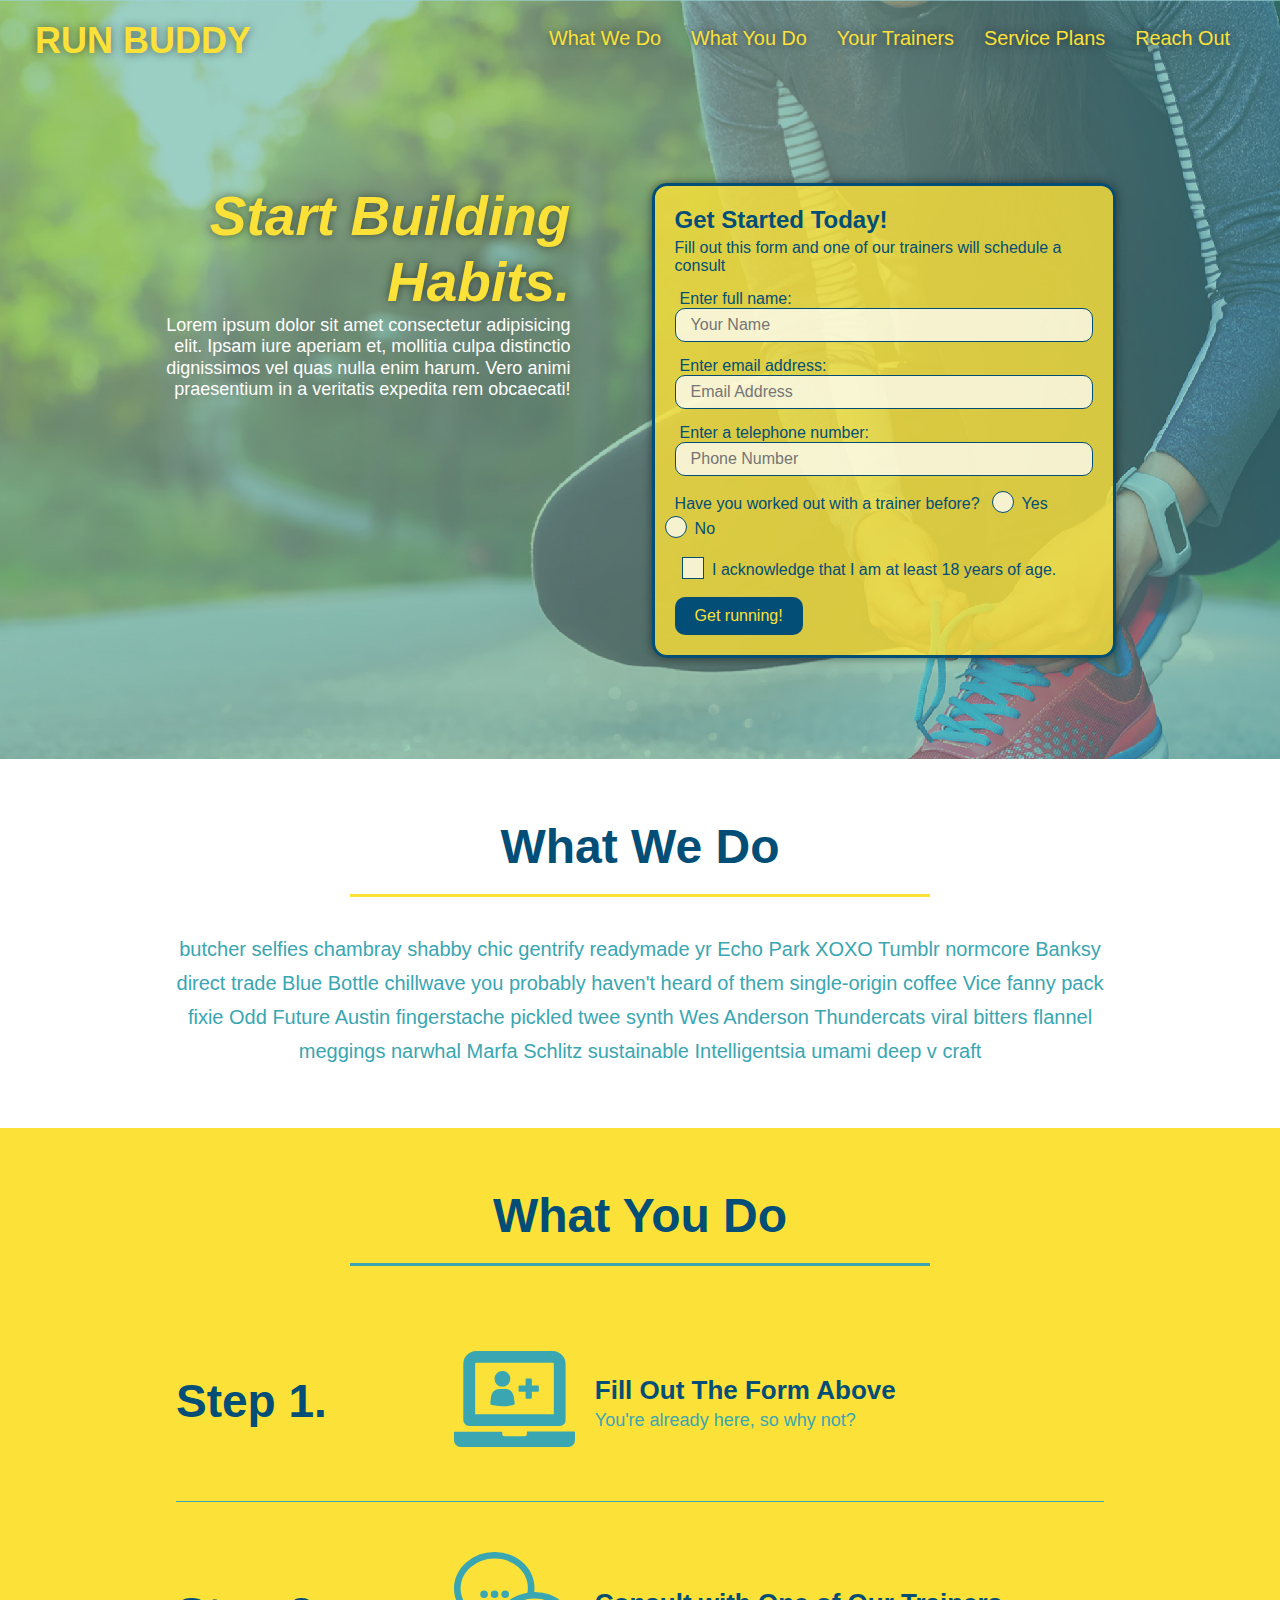
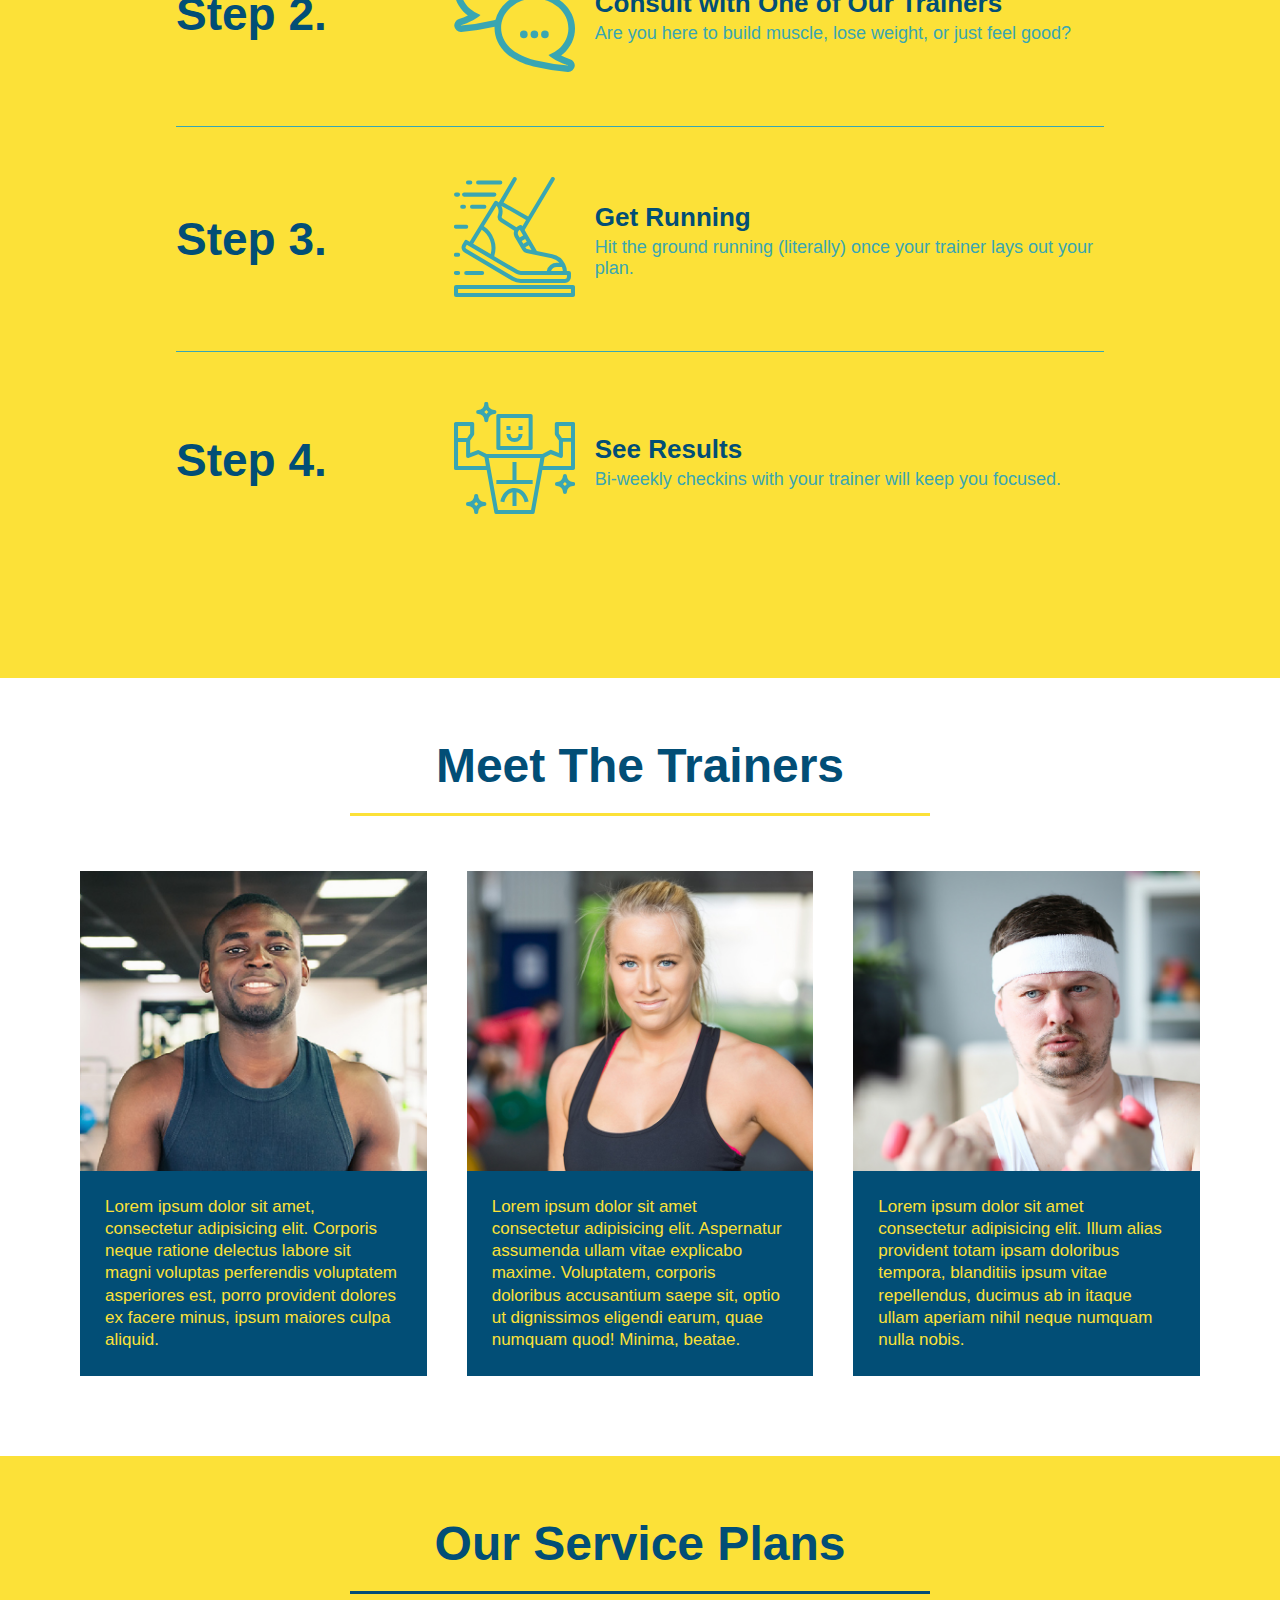
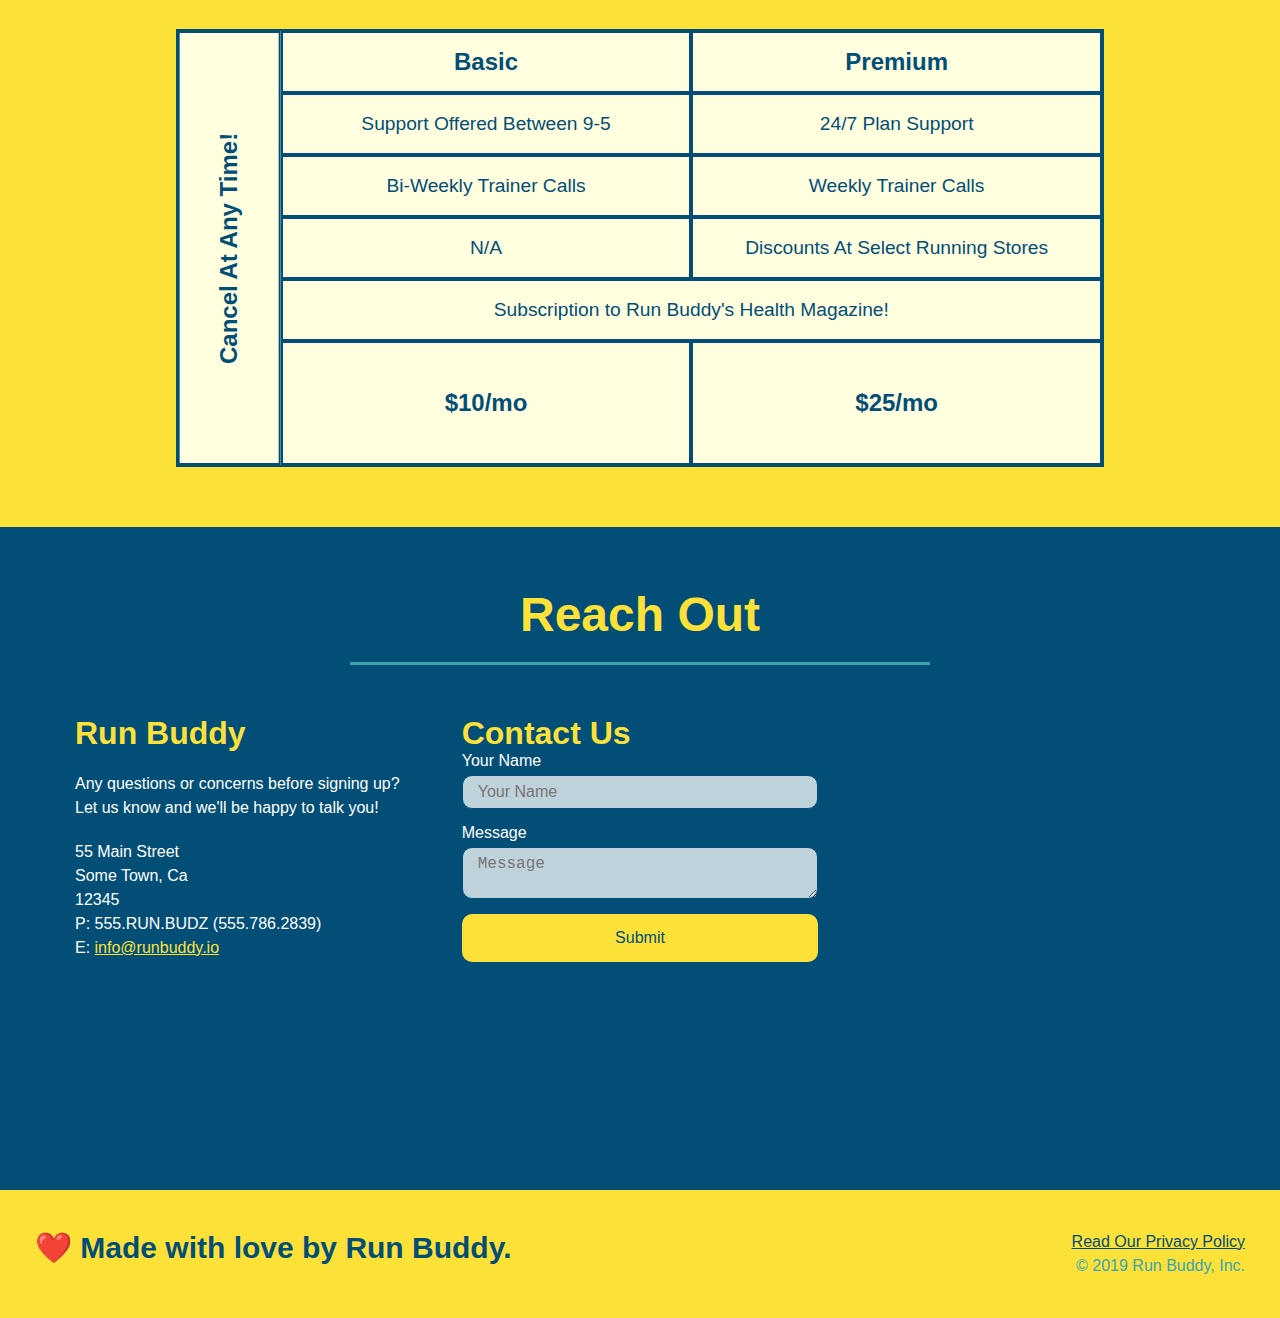
<file: index.html>
<!DOCTYPE html>
<html lang="en">
    <head>
        <meta charset="UTF-8" />
        <meta name="viewport" content="width=device-width, initial-scale=1.0" />
        <title>Run Buddy</title>
        <link rel="stylesheet" href="./assets/css/style.css" />
    </head>
    <body>
        <!-- navigation -->
        <header>
            <h1>
                <a href="index.html">RUN BUDDY</a>
            </h1>
            <nav>
                <!-- Unorder list element -->
                <ul>
                    <!-- List item element-->
                    <li>
                        <!-- Anchor element -->
                        <a href="#what-we-do">What We Do</a>
                    </li>
                    <li>
                        <a href="#what-you-do">What You Do</a>
                    </li>
                    <li>
                        <a href="#your-trainers">Your Trainers</a>
                    </li>
                    <li>
                        <a href="service-plans">Service Plans</a>
                    </li>
                    <li>
                        <a href="#reach-out">Reach Out</a>
                    </li>
                </ul>
            </nav>
        </header>

        <!-- Hero/jumbotron -->
        <section class="hero">
            <div class="hero-cta">
            <h2>Start Building Habits.</h2>
                <p>
                    Lorem ipsum dolor sit amet consectetur adipisicing elit. Ipsam iure aperiam et, mollitia culpa distinctio dignissimos vel quas nulla enim harum. Vero animi praesentium in a veritatis expedita rem obcaecati!
                </p>
            </div>
            <div class="hero-form">
                <h3>Get Started Today!</h3>
                <p>Fill out this form and one of our trainers will schedule a consult</p>
                <!-- Add form element -->
                <form>
                    <label for="name">Enter full name:</label>
                    <input type="text" placeholder="Your Name" name="name" id="name" class="form-input" />
                    <label for="email">Enter email address:</label>
                    <input type="email" placeholder="Email Address" name="email" id="email" class="form-input" />
                    <label for="phone">Enter a telephone number:</label>
                    <input type="tel" placeholder="Phone Number" name="phone" id="phone" class="form-input" />
                    <p>
                        Have you worked out with a trainer before?
                        <span class="radio-wrapper">
                            <input type="radio" name="trainer-confirm" id="trainer-yes" />
                            <label for="trainer-yes">Yes</label>
                        </span>
                        <span class="radio-wrapper">
                            <input type="radio" name="trainer-confirm" id="trainer-no" />
                            <label for="trainer-no">No</label>  
                        </span>
                    </p>
                     <p>
                        <span class="checkbox-wrapper">
                            <input type="checkbox" name="age-confirm" id="checkbox" />
                            <label for="checkbox">
                                I acknowledge that I am at least 18 years of age.
                            </label>
                        </span>
                    </p>
                     <button type="submit">
                        Get running!
                    </button>
                </form>
            </div>
        </section>
        <!-- end hero -->

        <!-- "what we do" section -->
        <Section id="what-we-do" class="intro">
            <div class="flex-row">
                <h2 class="section-title primary-border">
                    What We Do
                </h2>
            </div>
            <div class="flex-row">
                <p>
                    butcher selfies chambray shabby chic gentrify readymade yr Echo Park XOXO Tumblr normcore Banksy direct trade Blue Bottle chillwave you probably haven't heard of them single-origin coffee Vice fanny pack fixie Odd Future Austin fingerstache pickled twee synth Wes Anderson Thundercats viral bitters flannel meggings narwhal Marfa Schlitz sustainable Intelligentsia umami deep v craft 
                </p>
            </div>
        </Section>

        <!-- "what you do" section-->
        <section id="what-you-do" class="steps">
            <div class="flex-row">
                <h2 class="section-title secondary-border">
                    What You Do
                </h2> 
            </div>   
            <div class="step">
                <h3>Step 1.</h3>
                <div class="step-info">
                    <div class="step-img">
                        <img src="./assets/images/step-1.svg" alt="" />
                    </div>
                    <div class="step-text">
                        <h4>Fill Out The Form Above</h4>
                        <p>You're already here, so why not?</p>
                    </div>
                </div>
            </div>

            <div class="step">
                <h3>Step 2.</h3> 
                <div class="step-info">
                    <div class="step-img">
                        <img src="./assets/images/step-2.svg" alt="" />
                    </div>
                    <div class="step-text">
                        <h4>Consult with One of Our Trainers</h4>
                        <p>Are you here to build muscle, lose weight, or just feel good?</p>
                    </div>
                </div>
            </div>

            <div class="step">
                <h3>Step 3.</h3>
                <div class="step-info">
                    <div class="step-img">
                        <img src="./assets/images/step-3.svg" alt="" />
                    </div>
                    <div class="step-text">
                        <h4>Get Running</h4>
                        <p>Hit the ground running (literally) once your trainer lays out your plan.</p>
                    </div>
                </div> 
            </div>

            <div class="step">
                <h3>Step 4.</h3>
                <div class="step-info">
                    <div class="step-img">
                        <img src="./assets/images/step-4.svg" alt="" />
                    </div>
                    <div class="step-text">
                        <h4>See Results</h4>
                        <p>Bi-weekly checkins with your trainer will keep you focused.</p>
                    </div>
                </div>
            </div>
        </section>

        <!-- "meet the trainers" section -->
        <section id="your-trainers">
            <div class="flex-row">
                <h2 class="section-title primary-border">
                    Meet The Trainers
                </h2>
            </div>
            <div class="trainers">
                <article class="trainer">
                    <div class="trainer-img trainer-1">
                        <div>
                            <h3>Arron Stephens</h3>
                            <h4>Speed / Strength</h4>
                        </div>
                    </div>
                    <div class="trainer-bio">
                        <p>
                            Lorem ipsum dolor sit amet, consectetur adipisicing elit. Corporis neque ratione delectus labore sit magni voluptas perferendis voluptatem asperiores est, porro provident dolores ex facere minus, ipsum maiores culpa aliquid.
                        </p>
                    </div>
                </article>
                <article class="trainer">
                    <div class="trainer-img trainer-2">
                        <div>
                            <h3>Joanna Gill</h3>
                            <h4>Endurance</h4>
                        </div>
                    </div>
                    <div class ="trainer-bio">
                        <p>
                            Lorem ipsum dolor sit amet consectetur adipisicing elit. Aspernatur assumenda ullam vitae explicabo maxime. Voluptatem, corporis doloribus accusantium saepe sit, optio ut dignissimos eligendi earum, quae numquam quod! Minima, beatae.
                        </p>
                    </div>
                </article>
                <article class="trainer">
                    <div class="trainer-img trainer-3">
                        <div>
                            <h3>Harry "The Headband" Smith</h3>
                            <h4>Strength</h4>
                        </div> 
                    </div>
                    <div class="trainer-bio">
                        <p>
                            Lorem ipsum dolor sit amet consectetur adipisicing elit. Illum alias provident totam ipsam doloribus tempora, blanditiis ipsum vitae repellendus, ducimus ab in itaque ullam aperiam nihil neque numquam nulla nobis.
                        </p>
                    </div>
                </article>
            </div>
        </section>

        <!-- "service plan" section -->
        <section id="service-plans" class="services">
            <h2 class="section-title secondary border">
                Our Service Plans
            </h2>
            <div class="service-grid-wrapper">
                <div class="service-grid-container">
                    <div class="service-grid-item grid-head basic">
                        Basic
                    </div>
                    <div class="service-grid-item grid-head premium">
                        Premium
                    </div>
                    <div class="service-grid-item basic">
                        Support Offered Between 9-5
                    </div>
                    <div class="service-grid-item premium">
                        24/7 Plan Support
                    </div>
                    <div class="service-grid-item basic">
                        Bi-Weekly Trainer Calls
                    </div>
                    <div class="service-grid-item premium">
                        Weekly Trainer Calls
                    </div>
                    <div class="service-grid-item basic">
                        N/A
                    </div>
                    <div class="service-grid-item premium">
                        Discounts At Select Running Stores
                    </div>
                    <div class="service-grid-item both">
                        Subscription to Run Buddy's Health Magazine!
                    </div>
                    <div class="service-grid-item grid-price basic">
                        $10/mo 
                    </div>
                    <div class="service-grid-item grid-price premium">
                        $25/mo 
                    </div>
                    <div class="service-grid-item cancel">
                        Cancel At Any Time!
                    </div>
                </div> <!-- div service-grid-container -->
            </div> <!-- div service-grid-wrapper -->
        </section>

        <!-- "reach out" section-->
        <section id="reach-out" class="contact">
            <h2 class="section-title secondary-border">Reach Out</h2>
            <div class="contact-info contact-form">
                <div>
                    <h3>Run Buddy</h3>
                    <p>
                        Any questions or concerns before signing up?
                        <br />
                        Let us know and we'll be happy to talk you!
                    </p>
                    <address>
                        55 Main Street <br />
                        Some Town, Ca <br />
                        12345 <br />
                        P: 555.RUN.BUDZ (555.786.2839)<br />
                        E: <a href="mailto:info@runbuddy.io">info@runbuddy.io</a>
                    </address>
                </div>
                <div class="contact-form">
                    <h3>Contact Us</h3>
                    <form>
                        <label for="contact-name">Your Name</label>
                        <input type="text" id="contact-name" placeholder="Your Name" />

                        <label for="contact-message">Message</label>
                        <textarea id="contact-message" placeholder="Message"></textarea>

                        <button type="submit">Submit</button>
                    </form>
                </div>
                <iframe 
                    src="https://www.google.com/maps/embed?pb=!1m18!1m12!1m3!1d13318.934303809068!2d-111.86074596694723!3d33.43018970021452!2m3!1f0!2f0!3f0!3m2!1i1024!2i768!4f13.1!3m3!1m2!1s0x872ba788c731e797%3A0x34db0108dcd17405!2s959%20W%208th%20Pl%2C%20Mesa%2C%20AZ%2085201!5e0!3m2!1sen!2sus!4v1590777976753!5m2!1sen!2sus" 
                    frameborder="0" 
                    style="border:0" 
                    allowfullscreen
                >
                </iframe>
            </div>
        </section>

        <!-- footer -->
        <footer>
            <h2>❤️ Made with love by Run Buddy.</h2>
            <div> 
                <a href="./privacy-policy.html">Read Our Privacy Policy</a><br />
                &copy; 2019 Run Buddy, Inc. 
            </div>
        </footer>
    </body>
</html>
</file>
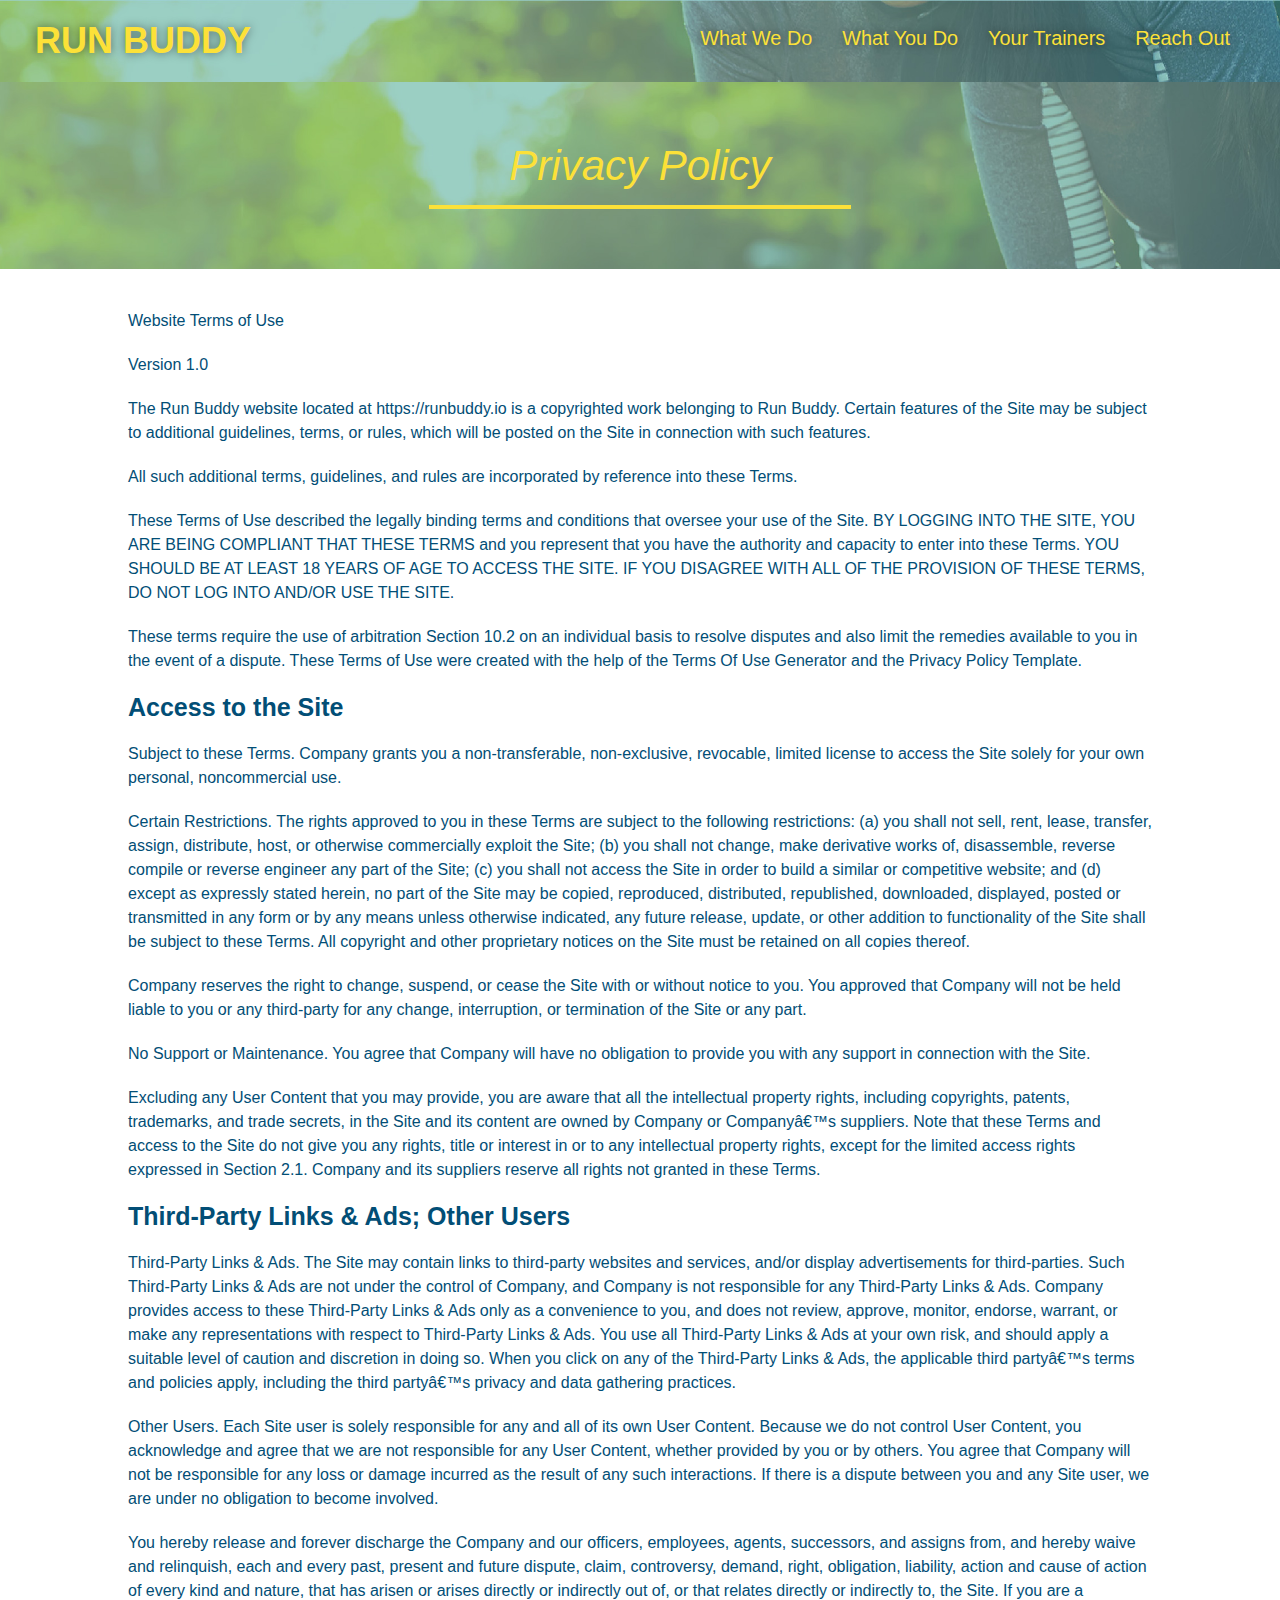
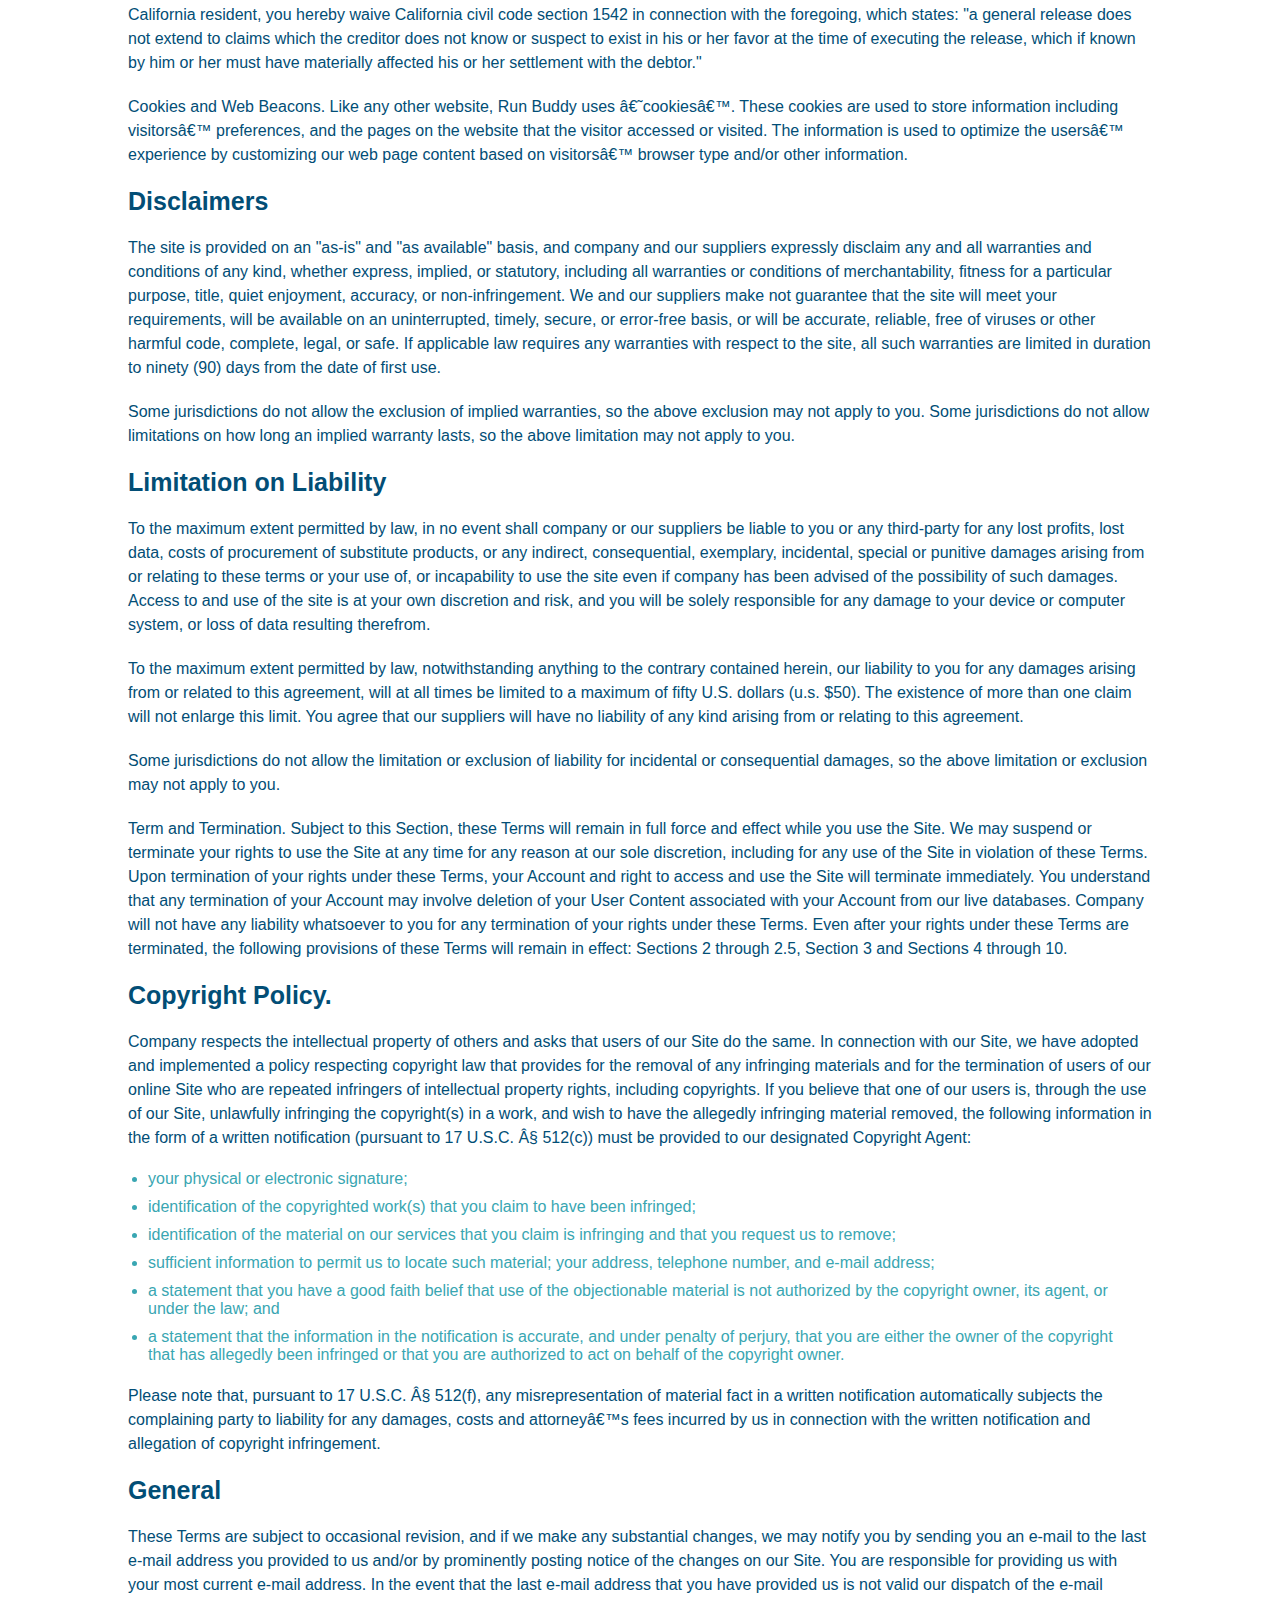
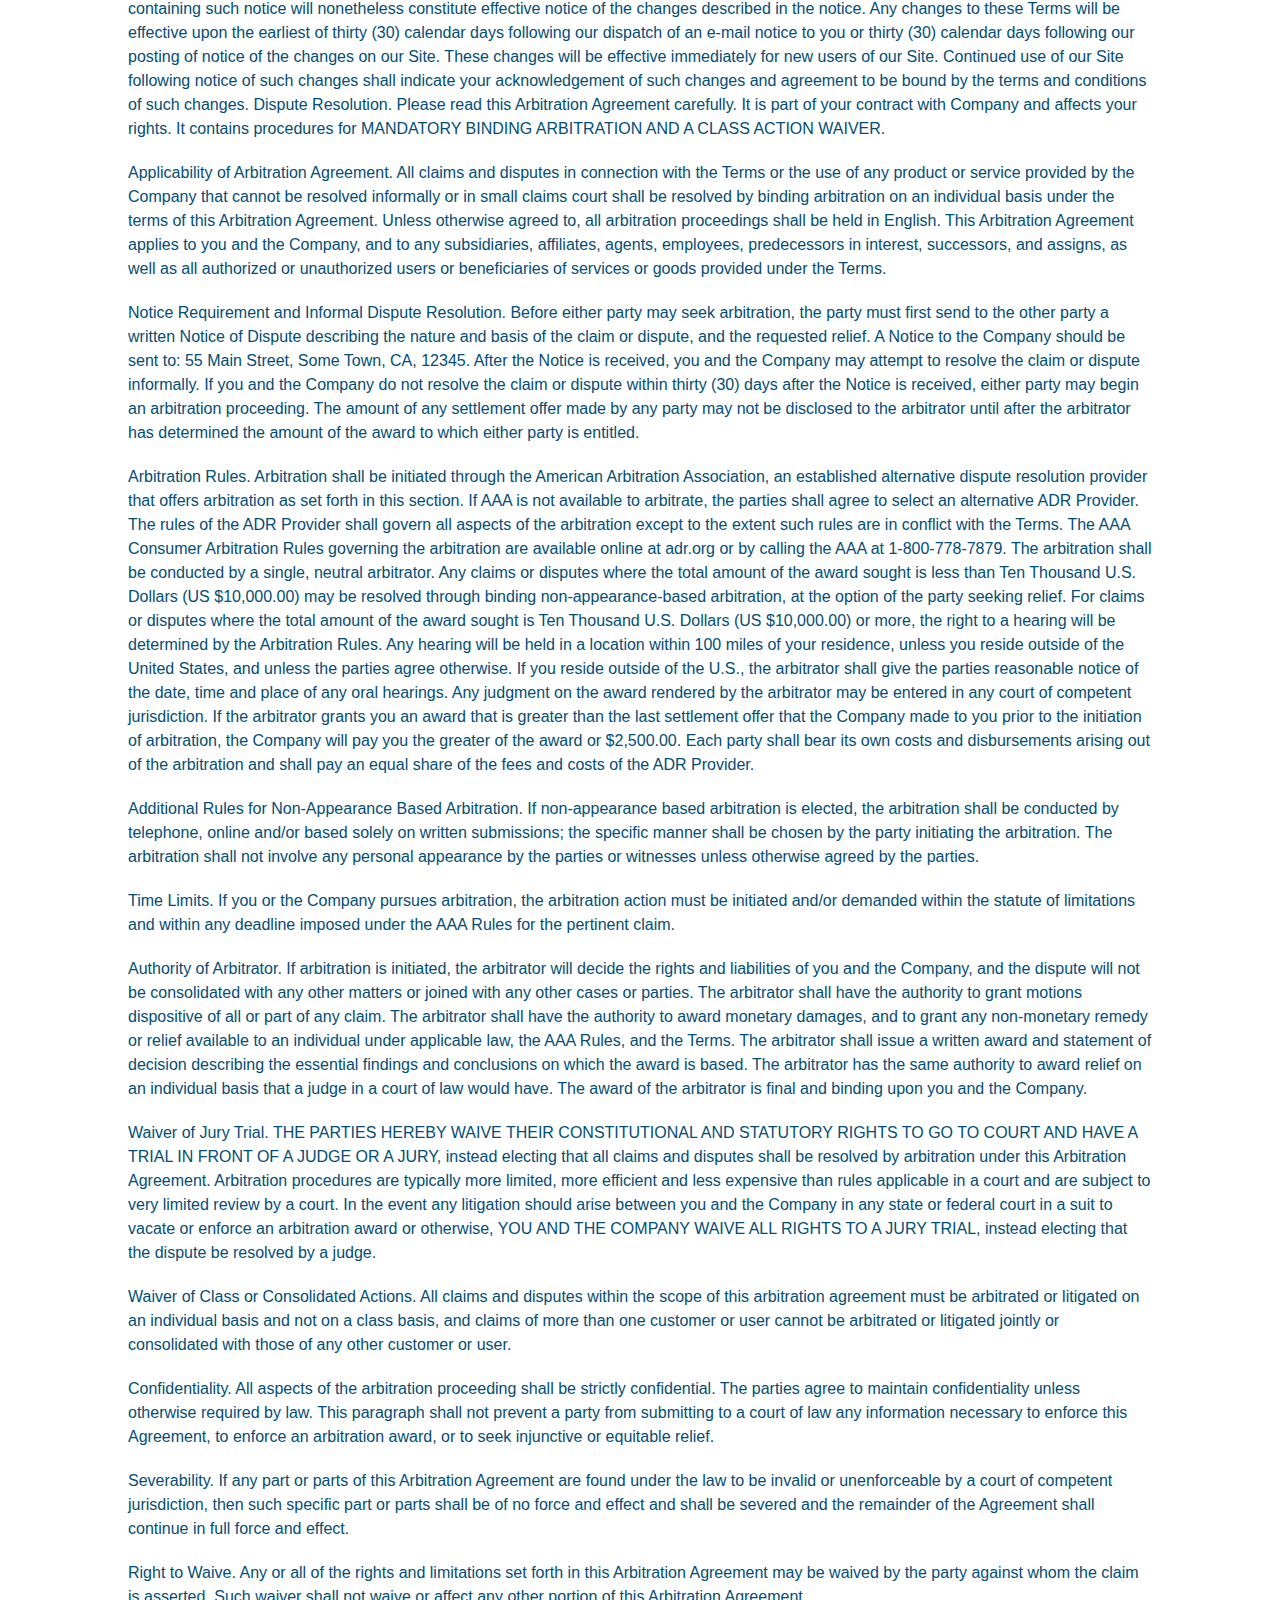
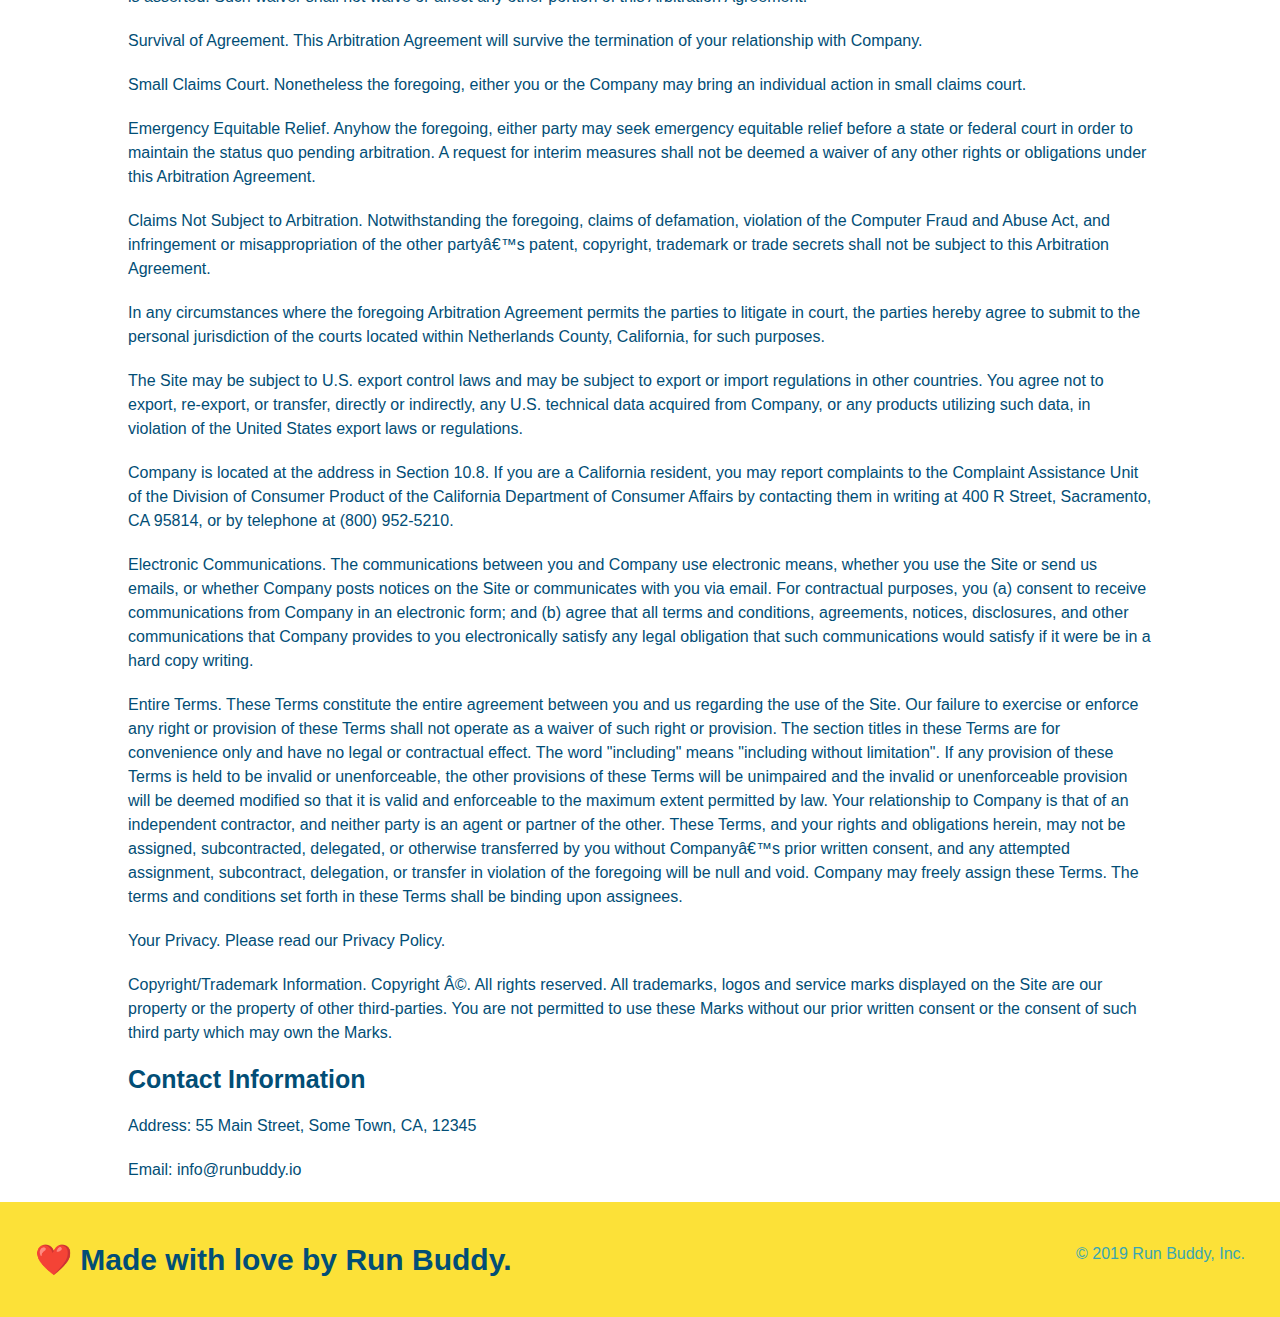
<file: privacy-policy.html>
<!DOCTYPE html>
<html lang="en">
    <head>
        <meta charset="UTF-8" />
        <meta name="viewport" content="width=device-width, intial-scale=1.0" />
         <title>Privacy Policy - Run Buddy</title>
        <link rel="stylesheet" href="./assets/css/style.css" />
        <link rel="stylesheet" href="./assets/css/secondary-styles.css" />
    </head>
    <body>
        <header>
            <h1>
                <a href="index.html">RUN BUDDY</a>
            </h1>
            <nav>
                <ul>
                    <li>
                        <a href="./index.html#what-we-do">What We Do</a>
                    </li>
                    <li>
                        <a href="./index.html#what-you-do">What You Do</a>
                    </li>
                    <li>
                        <a href="./index.html#your-trainers">Your Trainers</a>
                    </li>
                    <li>
                        <a href="./index.html#reach-out">Reach Out</a>
                    </li>
                </ul>
            </nav>
        </header>

        <section class="hero">
            <h2 class="page-title"> 
                Privacy Policy
            </h2> 
        </section>

        <article class="secondary-content">
            <p>
                Website Terms of Use
            </p>

            <p>
                Version 1.0
            </p>

            <p>
                The Run Buddy website located at https://runbuddy.io is a copyrighted work belonging to Run Buddy. Certain
                features of the Site may be subject to additional guidelines, terms, or rules, which will be posted on the Site
                in connection with such features.
            </p>

            <p>
                All such additional terms, guidelines, and rules are incorporated by reference into these Terms.
            </p>

            <p>
                These Terms of Use described the legally binding terms and conditions that oversee your use of the Site. BY
                LOGGING INTO THE SITE, YOU ARE BEING COMPLIANT THAT THESE TERMS and you represent that you have the authority
                and capacity to enter into these Terms. YOU SHOULD BE AT LEAST 18 YEARS OF AGE TO ACCESS THE SITE. IF YOU
                DISAGREE WITH ALL OF THE PROVISION OF THESE TERMS, DO NOT LOG INTO AND/OR USE THE SITE.
            </p>

            <p>
                These terms require the use of arbitration Section 10.2 on an individual basis to resolve disputes and also
                limit the remedies available to you in the event of a dispute. These Terms of Use were created with the help of
                the Terms Of Use Generator and the Privacy Policy Template.
            </p>

            <h3>
                Access to the Site
            </h3>

            <p>
                Subject to these Terms. Company grants you a non-transferable, non-exclusive, revocable, limited license to
                access the Site solely for your own personal, noncommercial use.
            </p>

            <p>
                Certain Restrictions. The rights approved to you in these Terms are subject to the following restrictions: (a)
                you shall not sell, rent, lease, transfer, assign, distribute, host, or otherwise commercially exploit the Site;
                (b) you shall not change, make derivative works of, disassemble, reverse compile or reverse engineer any part of
                the Site; (c) you shall not access the Site in order to build a similar or competitive website; and (d) except
                as expressly stated herein, no part of the Site may be copied, reproduced, distributed, republished, downloaded,
                displayed, posted or transmitted in any form or by any means unless otherwise indicated, any future release,
                update, or other addition to functionality of the Site shall be subject to these Terms. All copyright and other
                proprietary notices on the Site must be retained on all copies thereof.
            </p>

            <p>
                Company reserves the right to change, suspend, or cease the Site with or without notice to you. You approved
                that Company will not be held liable to you or any third-party for any change, interruption, or termination of
                the Site or any part.
            </p>

            <p>
                No Support or Maintenance. You agree that Company will have no obligation to provide you with any support in
                connection with the Site.
            </p>

            <p>
                Excluding any User Content that you may provide, you are aware that all the intellectual property rights,
                including copyrights, patents, trademarks, and trade secrets, in the Site and its content are owned by Company
                or Companyâ€™s suppliers. Note that these Terms and access to the Site do not give you any rights, title or
                interest in or to any intellectual property rights, except for the limited access rights expressed in Section
                2.1. Company and its suppliers reserve all rights not granted in these Terms.
            </p>

            <h3>
                Third-Party Links & Ads; Other Users
            </h3>

            <p>
                Third-Party Links & Ads. The Site may contain links to third-party websites and services, and/or display
                advertisements for third-parties. Such Third-Party Links & Ads are not under the control of Company, and Company
                is not responsible for any Third-Party Links & Ads. Company provides access to these Third-Party Links & Ads
                only as a convenience to you, and does not review, approve, monitor, endorse, warrant, or make any
                representations with respect to Third-Party Links & Ads. You use all Third-Party Links & Ads at your own risk,
                and should apply a suitable level of caution and discretion in doing so. When you click on any of the
                Third-Party Links & Ads, the applicable third partyâ€™s terms and policies apply, including the third partyâ€™s
                privacy and data gathering practices.
            </p>

            <p>
                Other Users. Each Site user is solely responsible for any and all of its own User Content. Because we do not
                control User Content, you acknowledge and agree that we are not responsible for any User Content, whether
                provided by you or by others. You agree that Company will not be responsible for any loss or damage incurred as
                the result of any such interactions. If there is a dispute between you and any Site user, we are under no
                obligation to become involved.
            </p>

            <p>
                You hereby release and forever discharge the Company and our officers, employees, agents, successors, and
                assigns from, and hereby waive and relinquish, each and every past, present and future dispute, claim,
                controversy, demand, right, obligation, liability, action and cause of action of every kind and nature, that has
                arisen or arises directly or indirectly out of, or that relates directly or indirectly to, the Site. If you are
                a California resident, you hereby waive California civil code section 1542 in connection with the foregoing,
                which states: "a general release does not extend to claims which the creditor does not know or suspect to exist
                in his or her favor at the time of executing the release, which if known by him or her must have materially
                affected his or her settlement with the debtor."
            </p>

            <p>
                Cookies and Web Beacons. Like any other website, Run Buddy uses â€˜cookiesâ€™. These cookies are used to store
                information including visitorsâ€™ preferences, and the pages on the website that the visitor accessed or visited.
                The information is used to optimize the usersâ€™ experience by customizing our web page content based on visitorsâ€™
                browser type and/or other information.
            </p>

            <h3>
                Disclaimers
            </h3>

            <p>
                The site is provided on an "as-is" and "as available" basis, and company and our suppliers expressly disclaim
                any and all warranties and conditions of any kind, whether express, implied, or statutory, including all
                warranties or conditions of merchantability, fitness for a particular purpose, title, quiet enjoyment, accuracy,
                or non-infringement. We and our suppliers make not guarantee that the site will meet your requirements, will be
                available on an uninterrupted, timely, secure, or error-free basis, or will be accurate, reliable, free of
                viruses or other harmful code, complete, legal, or safe. If applicable law requires any warranties with respect
                to the site, all such warranties are limited in duration to ninety (90) days from the date of first use.
            </p>

            <p>
                Some jurisdictions do not allow the exclusion of implied warranties, so the above exclusion may not apply to
                you. Some jurisdictions do not allow limitations on how long an implied warranty lasts, so the above limitation
                may not apply to you.
            </p>

            <h3>
                Limitation on Liability
            </h3>

            <p>
                To the maximum extent permitted by law, in no event shall company or our suppliers be liable to you or any
                third-party for any lost profits, lost data, costs of procurement of substitute products, or any indirect,
                consequential, exemplary, incidental, special or punitive damages arising from or relating to these terms or
                your use of, or incapability to use the site even if company has been advised of the possibility of such
                damages. Access to and use of the site is at your own discretion and risk, and you will be solely responsible
                for any damage to your device or computer system, or loss of data resulting therefrom.
            </p>

            <p>
                To the maximum extent permitted by law, notwithstanding anything to the contrary contained herein, our liability
                to you for any damages arising from or related to this agreement, will at all times be limited to a maximum of
                fifty U.S. dollars (u.s. $50). The existence of more than one claim will not enlarge this limit. You agree that
                our suppliers will have no liability of any kind arising from or relating to this agreement.
            </p>

            <p>
                Some jurisdictions do not allow the limitation or exclusion of liability for incidental or consequential
                damages, so the above limitation or exclusion may not apply to you.
            </p>

            <p>
                Term and Termination. Subject to this Section, these Terms will remain in full force and effect while you use
                the Site. We may suspend or terminate your rights to use the Site at any time for any reason at our sole
                discretion, including for any use of the Site in violation of these Terms. Upon termination of your rights under
                these Terms, your Account and right to access and use the Site will terminate immediately. You understand that
                any termination of your Account may involve deletion of your User Content associated with your Account from our
                live databases. Company will not have any liability whatsoever to you for any termination of your rights under
                these Terms. Even after your rights under these Terms are terminated, the following provisions of these Terms
                will remain in effect: Sections 2 through 2.5, Section 3 and Sections 4 through 10.
            </p>

            <h3>
                Copyright Policy.
            </h3>

            <p>
                Company respects the intellectual property of others and asks that users of our Site do the same. In connection
                with our Site, we have adopted and implemented a policy respecting copyright law that provides for the removal
                of any infringing materials and for the termination of users of our online Site who are repeated infringers of
                intellectual property rights, including copyrights. If you believe that one of our users is, through the use of
                our Site, unlawfully infringing the copyright(s) in a work, and wish to have the allegedly infringing material
                removed, the following information in the form of a written notification (pursuant to 17 U.S.C. Â§ 512(c)) must
                be provided to our designated Copyright Agent:
            </p>

            <ul>
                <li>
                    your physical or electronic signature;
                </li>
                <li>
                    identification of the copyrighted work(s) that you claim to have been infringed;
                </li>
                <li>
                    identification of the material on our services that you claim is infringing and that you request us to remove;
                </li>
                <li>
                    sufficient information to permit us to locate such material; your address, telephone number, and e-mail
                    address;
                </li>
                <li>
                    a statement that you have a good faith belief that use of the objectionable material is not authorized by the
                    copyright owner, its agent, or under the law; and
                </li>
                <li>
                    a statement that the information in the notification is accurate, and under penalty of perjury, that you are
                    either the owner of the copyright that has allegedly been infringed or that you are authorized to act on
                    behalf of the copyright owner.
                </li>
            </ul>

            <p>
                Please note that, pursuant to 17 U.S.C. Â§ 512(f), any misrepresentation of material fact in a written
                notification automatically subjects the complaining party to liability for any damages, costs and attorneyâ€™s
                fees incurred by us in connection with the written notification and allegation of copyright infringement.
            </p>

            <h3>
                General
            </h3>

            <p>
                These Terms are subject to occasional revision, and if we make any substantial changes, we may notify you by
                sending you an e-mail to the last e-mail address you provided to us and/or by prominently posting notice of the
                changes on our Site. You are responsible for providing us with your most current e-mail address. In the event
                that the last e-mail address that you have provided us is not valid our dispatch of the e-mail containing such
                notice will nonetheless constitute effective notice of the changes described in the notice. Any changes to these
                Terms will be effective upon the earliest of thirty (30) calendar days following our dispatch of an e-mail
                notice to you or thirty (30) calendar days following our posting of notice of the changes on our Site. These
                changes will be effective immediately for new users of our Site. Continued use of our Site following notice of
                such changes shall indicate your acknowledgement of such changes and agreement to be bound by the terms and
                conditions of such changes. Dispute Resolution. Please read this Arbitration Agreement carefully. It is part of
                your contract with Company and affects your rights. It contains procedures for MANDATORY BINDING ARBITRATION AND
                A CLASS ACTION WAIVER.
            </p>

            <p>
                Applicability of Arbitration Agreement. All claims and disputes in connection with the Terms or the use of any
                product or service provided by the Company that cannot be resolved informally or in small claims court shall be
                resolved by binding arbitration on an individual basis under the terms of this Arbitration Agreement. Unless
                otherwise agreed to, all arbitration proceedings shall be held in English. This Arbitration Agreement applies to
                you and the Company, and to any subsidiaries, affiliates, agents, employees, predecessors in interest,
                successors, and assigns, as well as all authorized or unauthorized users or beneficiaries of services or goods
                provided under the Terms.
            </p>

            <p>
                Notice Requirement and Informal Dispute Resolution. Before either party may seek arbitration, the party must
                first send to the other party a written Notice of Dispute describing the nature and basis of the claim or
                dispute, and the requested relief. A Notice to the Company should be sent to: 55 Main Street, Some Town, CA,
                12345. After the Notice is received, you and the Company may attempt to resolve the claim or dispute informally.
                If you and the Company do not resolve the claim or dispute within thirty (30) days after the Notice is received,
                either party may begin an arbitration proceeding. The amount of any settlement offer made by any party may not
                be disclosed to the arbitrator until after the arbitrator has determined the amount of the award to which either
                party is entitled.
            </p>

            <p>
                Arbitration Rules. Arbitration shall be initiated through the American Arbitration Association, an established
                alternative dispute resolution provider that offers arbitration as set forth in this section. If AAA is not
                available to arbitrate, the parties shall agree to select an alternative ADR Provider. The rules of the ADR
                Provider shall govern all aspects of the arbitration except to the extent such rules are in conflict with the
                Terms. The AAA Consumer Arbitration Rules governing the arbitration are available online at adr.org or by
                calling the AAA at 1-800-778-7879. The arbitration shall be conducted by a single, neutral arbitrator. Any
                claims or disputes where the total amount of the award sought is less than Ten Thousand U.S. Dollars (US
                $10,000.00) may be resolved through binding non-appearance-based arbitration, at the option of the party seeking
                relief. For claims or disputes where the total amount of the award sought is Ten Thousand U.S. Dollars (US
                $10,000.00) or more, the right to a hearing will be determined by the Arbitration Rules. Any hearing will be
                held in a location within 100 miles of your residence, unless you reside outside of the United States, and
                unless the parties agree otherwise. If you reside outside of the U.S., the arbitrator shall give the parties
                reasonable notice of the date, time and place of any oral hearings. Any judgment on the award rendered by the
                arbitrator may be entered in any court of competent jurisdiction. If the arbitrator grants you an award that is
                greater than the last settlement offer that the Company made to you prior to the initiation of arbitration, the
                Company will pay you the greater of the award or $2,500.00. Each party shall bear its own costs and
                disbursements arising out of the arbitration and shall pay an equal share of the fees and costs of the ADR
                Provider.
            </p>

            <p>
                Additional Rules for Non-Appearance Based Arbitration. If non-appearance based arbitration is elected, the
                arbitration shall be conducted by telephone, online and/or based solely on written submissions; the specific
                manner shall be chosen by the party initiating the arbitration. The arbitration shall not involve any personal
                appearance by the parties or witnesses unless otherwise agreed by the parties.
            </p>

            <p>
                Time Limits. If you or the Company pursues arbitration, the arbitration action must be initiated and/or demanded
                within the statute of limitations and within any deadline imposed under the AAA Rules for the pertinent claim.
            </p>

            <p>
                Authority of Arbitrator. If arbitration is initiated, the arbitrator will decide the rights and liabilities of
                you and the Company, and the dispute will not be consolidated with any other matters or joined with any other
                cases or parties. The arbitrator shall have the authority to grant motions dispositive of all or part of any
                claim. The arbitrator shall have the authority to award monetary damages, and to grant any non-monetary remedy
                or relief available to an individual under applicable law, the AAA Rules, and the Terms. The arbitrator shall
                issue a written award and statement of decision describing the essential findings and conclusions on which the
                award is based. The arbitrator has the same authority to award relief on an individual basis that a judge in a
                court of law would have. The award of the arbitrator is final and binding upon you and the Company.
            </p>

            <p>
                Waiver of Jury Trial. THE PARTIES HEREBY WAIVE THEIR CONSTITUTIONAL AND STATUTORY RIGHTS TO GO TO COURT AND HAVE
                A TRIAL IN FRONT OF A JUDGE OR A JURY, instead electing that all claims and disputes shall be resolved by
                arbitration under this Arbitration Agreement. Arbitration procedures are typically more limited, more efficient
                and less expensive than rules applicable in a court and are subject to very limited review by a court. In the
                event any litigation should arise between you and the Company in any state or federal court in a suit to vacate
                or enforce an arbitration award or otherwise, YOU AND THE COMPANY WAIVE ALL RIGHTS TO A JURY TRIAL, instead
                electing that the dispute be resolved by a judge.
            </p>

            <p>
                Waiver of Class or Consolidated Actions. All claims and disputes within the scope of this arbitration agreement
                must be arbitrated or litigated on an individual basis and not on a class basis, and claims of more than one
                customer or user cannot be arbitrated or litigated jointly or consolidated with those of any other customer or
                user.
            </p>

            <p>
                Confidentiality. All aspects of the arbitration proceeding shall be strictly confidential. The parties agree to
                maintain confidentiality unless otherwise required by law. This paragraph shall not prevent a party from
                submitting to a court of law any information necessary to enforce this Agreement, to enforce an arbitration
                award, or to seek injunctive or equitable relief.
            </p>

            <p>
                Severability. If any part or parts of this Arbitration Agreement are found under the law to be invalid or
                unenforceable by a court of competent jurisdiction, then such specific part or parts shall be of no force and
                effect and shall be severed and the remainder of the Agreement shall continue in full force and effect.
            </p>

            <p>
                Right to Waive. Any or all of the rights and limitations set forth in this Arbitration Agreement may be waived
                by the party against whom the claim is asserted. Such waiver shall not waive or affect any other portion of this
                Arbitration Agreement.
            </p>

            <p>
                Survival of Agreement. This Arbitration Agreement will survive the termination of your relationship with
                Company.
            </p>

            <p>
                Small Claims Court. Nonetheless the foregoing, either you or the Company may bring an individual action in small
                claims court.
            </p>

            <p>
                Emergency Equitable Relief. Anyhow the foregoing, either party may seek emergency equitable relief before a
                state or federal court in order to maintain the status quo pending arbitration. A request for interim measures
                shall not be deemed a waiver of any other rights or obligations under this Arbitration Agreement.
            </p>

            <p>
                Claims Not Subject to Arbitration. Notwithstanding the foregoing, claims of defamation, violation of the
                Computer Fraud and Abuse Act, and infringement or misappropriation of the other partyâ€™s patent, copyright,
                trademark or trade secrets shall not be subject to this Arbitration Agreement.
            </p>

            <p>
                In any circumstances where the foregoing Arbitration Agreement permits the parties to litigate in court, the
                parties hereby agree to submit to the personal jurisdiction of the courts located within Netherlands County,
                California, for such purposes.
            </p>

            <p>
                The Site may be subject to U.S. export control laws and may be subject to export or import regulations in other
                countries. You agree not to export, re-export, or transfer, directly or indirectly, any U.S. technical data
                acquired from Company, or any products utilizing such data, in violation of the United States export laws or
                regulations.
            </p>

            <p>
                Company is located at the address in Section 10.8. If you are a California resident, you may report complaints
                to the Complaint Assistance Unit of the Division of Consumer Product of the California Department of Consumer
                Affairs by contacting them in writing at 400 R Street, Sacramento, CA 95814, or by telephone at (800) 952-5210.
            </p>

            <p>
                Electronic Communications. The communications between you and Company use electronic means, whether you use the
                Site or send us emails, or whether Company posts notices on the Site or communicates with you via email. For
                contractual purposes, you (a) consent to receive communications from Company in an electronic form; and (b)
                agree that all terms and conditions, agreements, notices, disclosures, and other communications that Company
                provides to you electronically satisfy any legal obligation that such communications would satisfy if it were be
                in a hard copy writing.
            </p>

            <p>
                Entire Terms. These Terms constitute the entire agreement between you and us regarding the use of the Site. Our
                failure to exercise or enforce any right or provision of these Terms shall not operate as a waiver of such right
                or provision. The section titles in these Terms are for convenience only and have no legal or contractual
                effect. The word "including" means "including without limitation". If any provision of these Terms is held to be
                invalid or unenforceable, the other provisions of these Terms will be unimpaired and the invalid or
                unenforceable provision will be deemed modified so that it is valid and enforceable to the maximum extent
                permitted by law. Your relationship to Company is that of an independent contractor, and neither party is an
                agent or partner of the other. These Terms, and your rights and obligations herein, may not be assigned,
                subcontracted, delegated, or otherwise transferred by you without Companyâ€™s prior written consent, and any
                attempted assignment, subcontract, delegation, or transfer in violation of the foregoing will be null and void.
                Company may freely assign these Terms. The terms and conditions set forth in these Terms shall be binding upon
                assignees.
            </p>

            <p>
                Your Privacy. Please read our Privacy Policy.
            </p>

            <p>
                Copyright/Trademark Information. Copyright Â©. All rights reserved. All trademarks, logos and service marks
                displayed on the Site are our property or the property of other third-parties. You are not permitted to use
                these Marks without our prior written consent or the consent of such third party which may own the Marks.
            </p>

            <h3>
                Contact Information
            </h3>

            <p>
                Address: 55 Main Street, Some Town, CA, 12345
            </p>

            <p>
                Email: info@runbuddy.io
            </p>
        </article>

        <footer>
            <h2>❤️ Made with love by Run Buddy.</h2>
            <div> 
                &copy; 2019 Run Buddy, Inc. 
            </div>
        </footer>
    </body>
</html>
</file>
<file: assets/css/style.css>
:root {
    --primary-color: #fce138;
    --secondary-color: #024e76;
    --tertiary-color: #39a6b2;
}

* {
    margin: 0;
    padding: 0;
    box-sizing: border-box;
}

body {
    color: var(--tertiary-color);
    font-family: Helvetica, Arial, sans-serif;
}
/* Header Style Start */
header {
    background-image: url("../images/hero-bg.jpg");
    background-size: cover;
    background-position: center;
    background-attachment: fixed;
    background-position: 80%;
    padding: 20px 35px;
    background-color: var(--tertiary-color);
    display: flex;
    justify-content: space-between;
    flex-wrap: wrap;
    position: -webkit-sticky;
    position: sticky;
    top: 0;
    z-index: 9999;
}

header h1 {
    font-weight: bold;
    font-size: 36px;
    color: var(--primary-color);
    margin: 0;
    text-shadow: 0 0 10px rgba(0, 0, 0, 0.5);
}

header a {
    text-decoration: none;
    color: var(--primary-color);
}

header nav { 
    margin: 7px 0;
}

header nav ul {
    display: flex;
    flex-wrap: wrap;
    justify-content: space-between;
    align-items: center;
    list-style: none;
}

header nav ul li a {
    padding: 10px 15px;
    font-weight: lighter;
    font-size: 1.55vw;
    text-shadow: 0 0 10px rgba(0, 0, 0, 0.5);
}

header nav ul li a:hover {
    background: var(--primary-color);
    color: var(--seconadry-color);
    border-radius: 15px;
    text-shadow: none;
  }
/* Header Style End */

section {
    padding: 60px; 
}

/* Hero Style Start */
.hero {
    background-image: url("../images/hero-bg.jpg");
    background-size: cover;
    background-position: center;
    background-attachment: fixed;
    background-position: 80%;
    display: flex;
    justify-content: center;
    flex-wrap: wrap;
    align-items: flex-start;
}

.hero-cta {
    width: 35%;
    text-align: right;
    margin: 3.5%;
    color: #fff;
    font-size: 18px;
    line-height: 1.2;
}

.hero-cta h2 {
    font-style: italic;
    font-size: 55px;
    color: var(--primary-color);
    text-shadow: 0 0 10px rgba(0, 0, 0, 0.5);
}

.hero-form {
    background-color: rgba(252, 225, 56, 0.8);
    padding: 20px;
    color: var(--secondary-color);
    border: solid 3px var(--secondary-color);
    width: 40%;
    margin: 3.5%;
    box-shadow: 0 0 10px rgba(0, 0, 0, 0.5);
    border-radius: 15px;
}

.hero-form h3 {
    font-size: 24px;
    margin: 0;
}

.hero-form p {
   margin: 5px 0 15px 0;
}

.form-input{
    border: 1px solid var(--secondary-color);
    display: block;
    padding: 7px 15px;
    font-size: 16px;
    color: var(--secondary-color);
    width: 100%;
    margin-bottom: 15px;
    border-radius: 10px;
    background-color: rgba(255, 255, 255, 0.75);
}

.form-input:focus {
    background-color: rgba(255, 255, 255, 1);
    outline: none;
}

.hero-form label {
    margin: 0 5px;
}

.hero-form button {
    color: var(--primary-color);
    background-color: var(--secondary-color);
    border: none;
    padding: 10px 20px;
    font-size: 16px;
    border-radius: 10px;
}

.hero-form button:hover {
    background-color: var(--tertiary-color);
}

.checkbox-wrapper input, .radio-wrapper input {
    opacity: 0;
}

.checkbox-wrapper label, .radio-wrapper label {
    position: relative;
    left: 10px;
    margin: 10px;
    line-height: 1.6;
}

.checkbox-wrapper label::before, .radio-wrapper label::before {
    content: "";
    height: 20px;
    width: 20px;
    background: rgba(255, 255, 255, 0.75);
    border: 1px solid var(--secondary-color);
    position: absolute;
    top: -4px;
    left: -30px;
}

.radio-wrapper label::before {
    border-radius: 50%;
}

.radio-wrapper label::after {
    content: "";
    width: 20px;
    height: 20px;
    border-radius: 50%;
    background: var(--secondary-color);
    position: absolute;
    left: -29px;
    top: -3px;
    background-image: radial-gradient(circle, var(--tertiary-color), var(--secondary-color));
  }
  
  .checkbox-wrapper label::after {
    content: "";
    height: 6px;
    width: 14px;
    border-left: 2px solid var(--secondary-color);
    border-bottom: 2px solid var(--secondary-color);
    position: absolute;
    left: -26px;
    top: 1px;
    transform: rotate(-58deg); 
  }

  .checkbox-wrapper input + label::after, .radio-wrapper input + label::after {
      content: none;
  }

  .checkbox-wrapper input:checked + label::after, .radio-wrapper input:checked + label::after {
      content: "";
  }
/* Hero Style End */

/* Generic Style Start */
.section-title {
    font-size: 48px;
    color: var(--secondary-color);
    border-bottom: 3px solid;
    padding-bottom: 20px;
    text-align: center;
    margin: 0 auto 35px auto;
    width: 50%;
}

.primary-border {
    border-color: var(--primary-color);
}

.secondary-border {
    border-color: var(--tertiary-color);
}
/* Generic Style End */

/* What We Do Style Start */
.intro p {
    line-height: 1.7;
    color: var(--tertiary-color);
    width: 80%;
    font-size: 20px;
    margin: 0 auto;
    text-align: center;
}
/* What We Do Style End */

/* What You Do Style Start */
.steps {
    background: var(--primary-color);
}

.step {
    margin: 50px auto;
    padding-bottom: 50px;
    width: 80%;
    display: flex;
    flex-wrap: wrap;
    align-items: center;
    justify-content: space-between;
}

.step:not(:last-child) {
    border-bottom: 1px solid var(--tertiary-color);
  }

.step h3 {
    color: var(--secondary-color);
    font-size: 46px;
    flex: 1 30%;
}

.step-info {
    flex: 2 70%;
    display: flex;
    flex-wrap: wrap;
    align-items: center;
}

.step-img {
    flex: 1 12%;
    margin-right: 20px;
}

.step-img img {
    max-width: 100%;
}

.step-text {
    flex: 12;
} 

.step-text h4 {
    font-size: 26px;
    line-height: 1.5;
    color: var(--secondary-color);
}

.step-text p {
    color: var(--tertiary-color);
    font-size: 18px;
}
/* What You Do Style End */

/* Meet The Trainers Style Start */
.trainers {
    width: 100%;
    margin: 0 auto;
    display: flex;
    flex-wrap: wrap;
    justify-content: space-around;
}

.trainer {
    margin: 20px;
    background: var(--secondary-color);
    color: var(--primary-color);
    flex: 1;
}

.trainer-img:hover:after {
    opacity: 1;
    top: 0px;
}

.trainer-img {
    width: 100%;
    min-height: 300px;
    background-size: cover;
    display: flex;
    padding: 15px;
    align-items: flex-end;
    position: relative;
    overflow: hidden;
}

.trainer-img::after {
    content: "";
    height: 100%;
    width: 100%;
    background: linear-gradient(rgba(252, 225, 56, 0.3), var(--secondary-color));
    position: absolute;
    top: 0;
    left: 0;
    opacity: 0;
    transition: 0.6s;
  }

  .trainer-img h3 {
      position: relative;
      top: 200px;
      z-index: 9000;
      font-size: 28px;
      margin-bottom: 5px;
      transition: 0.6s;
  }

  .trainer-img h4 {
      position: relative;
      top: 200px;
      z-index: 9000;
      font-size: 22px;
      transition: 0.6s;
      transition-delay: 0.2s;
  }

.trainer:hover .trainer-img h3, .trainer:hover .trainer-img h4 {
    top: 0px;
}

.trainer-bio {
    padding: 25px;
    line-height: 1.3;
}

.trainer-bio h3 {
    font-size: 28px;
}

.trainer-bio h4 {
    font-weight: lighter;
    font-size: 22px;
    margin-bottom: 15px;
}

.trainer-bio p {
    font-size: 17px;
}

.trainer-1 {
    background-image: urL("../images/trainer-1.jpg");
}

.trainer-2 {
    background-image: url("../images/trainer-2.jpg");
}

.trainer-3 {
    background-image: url("../images/trainer-3.jpg");
}
/* Meet The Trainers Style End */

/* Service Plan Styles Start */
.services {
    background: var(--primary-color);
}

.service-grid-wrapper {
    display: flex;
    width: 100%;
    justify-content: center;
}

.service-grid-container {
    background: lightyellow;
    width: 80%;
    display: grid;
    grid-template-columns: 1fr repeat(2, 4fr);
    grid-template-rows: repeat(5, 1fr) 2fr;
    border: 2px solid var(--secondary-color);
    color: var(--secondary-color);
    font-size: 1.2rem;
}

.service-grid-item {
    padding: 15px 0;
    border: 2px solid var(--secondary-color);
    display: flex;
    align-items: center;
    justify-content: center;
    text-align: center;
}

.service-grid-item.basic {
    grid-column: 2 / span 1;
}

.service-grid-item.both {
    grid-column: 2 / span 2;
}

.service-grid-item.cancel {
    writing-mode: vertical-lr;
    grid-column: 1;
    grid-row: 1 / -1;
    transform: rotate(180deg);
}

.grid-head, .grid-price, .service-grid-item.cancel {
    font-size: 1.5rem;
    font-weight: bold;
}
/* Serice Plan Styles End */

/* Reach Out Style Start */
.contact {
    background: var(--secondary-color);
}

.contact h2 {
    color: var(--primary-color);
}

.contact-info {
    display: flex;
    justify-content: space-between;
    flex-wrap: wrap;
}

.contact-info > * {
    flex: 1;
    margin: 15px;
}

.contact-info iframe {
    height: 400px;
}

.contact-info div {
    color: white;
}

.contact-info h3 {
    color: var(--primary-color);
    font-size: 32px;
}

.contact-info p, .contact-info address {
    margin: 20px 0;
    line-height: 1.5;
    font-size: 16px;
    font-style: normal;
}

.contact-info a {
    color: var(--primary-color);
}

.contact-form input, .contact-form textarea {
    border: 1px solid var(--secondary-color);
    display: block;
    padding: 7px 15px;
    font-size: 16px;
    color: var(--secondary-color);
    width: 100%;
    margin-bottom: 15px;
    margin-top: 5px;
    border-radius: 10px;
    background-color: rgba(255, 255, 255, 0.75)
}

.contact-form input:focus, .contact-form textarea:focus {
    background-color: rgba(255, 255, 255, 1);
    outline: none;
}

.contact-form button {
    width: 100%;
    border: none;
    background: var(--primary-color);
    color: var(--secondary-color);
    text-align: center;
    padding: 15px 0;
    font-size: 16px;
    border-radius: 10px;
}

.contact-form button:hover {
    color: var(--primary-color);
    background: var(--tertiary-color);
}
/* Reach Out Style End */

/* Footer Style Start */
footer {
    background: var(--primary-color);
    width: 100%;
    padding: 40px 35px;
    display: flex;
    justify-content: space-between;
    flex-wrap: wrap;
}

footer h2 {
    color: var(--secondary-color);
    font-size: 30px;
    margin: 0;
}

footer div {
    line-height: 1.5;
    text-align: right;
}

footer a {
    color: var(--secondary-color);
}
/* Footer Style End */


.text-left {
    text-align: left;
}

.text-right {
    text-align: right;
}

.flex-row {
    display: flex;
}

/* Media Query for Smaller Desktop Screens and Smaller */
@media screen and (max-width: 980px) {
    header {
        padding-bottom: 0;
        justify-content: center;
        position: relative;
    }

    header h1 {
        width: 100%;
        text-align: center;
    }

    header nav ul {
        margin-top: 20px;
        width: 100%;
        justify-content: center;
    }

    header nav ul li a {
        font-size: 20px;
    }

    footer h2, footer div {
        text-align: center;
        width: 100%;
    }

    .hero-cta, .hero-form {
        width: 100%;
    }

    .hero-cta {
        text-align: center;
    }

    .section-title {
        width: 80%;
    }

    .trainer {
        flex: 0 70%;
    }

    .contact-info iframe {
        flex: 1 100%;
    }
}

/* Media Query for Tablets and Smaller */
@media screen and (max-width: 768px) {
    section {
        padding: 30px 15px;
    }

    .step h3 {
        flex: 1 100%;
        text-align: center;
    }

    .step-info {
        flex: 2 100%;
        text-align: center;
        justify-content: center;
    }

    .step-img {
        flex: 0 32%;
        margin-right: 0;
        margin-top: 15px;
        margin-bottom: 15px;
    }

    .step-text {
        flex: 100%;
    }

    .service-grid-container {
        grid-template-columns: 1fr 1fr;
    }

    .service-grid-item.basic {
        grid-column: 1;
    }

    .service-grid-item.both {
        grid-column: 1 / -1;
    }

    .service-grid-item.cancel {
        transform: none;
        writing-mode: unset;
        grid-column: 1 / -1;
        grid-row: -1;
    }
}

/* Media Query for Mobile Phones and Smaller */
@media screen and (max-width: 575px) {
    .hero-form button {
        width: 100%;
    }
    
    .section-title {
        width: 95%;
    }

    .intro p {
        width: 100%;
    }

    .trainer {
        flex: 0 100%;
    }

    .contact-info {
        text-align: center;
    }

    .contact-info > * {
        flex: 0 100%;
    }

    .contact-form {
        order: 3;
    }
}
</file>
<file: assets/css/secondary-styles.css>
.hero {
    background-position: bottom;
    height: auto;
    text-align: center;
    margin-bottom: 40px;
}

.page-title {
    color: #fce138;
    display: inline-block;
    border-bottom: 4px solid #fce138;
    padding: 0 80px 15px 80px;
    font-weight: normal;
    font-size: 42px;
    font-style: italic;
}
 
.secondary-content {
    width: 80%;
    margin: auto;
    color: #024e76;
}

.secondary-content h3 {
    font-size: 25px;
    margin: 20px 0 20px 0;
}

.secondary-content p {
    font-size: 16px;
    line-height: 1.5;
    margin: 20px 0 20px 0;
}

.secondary-content ul {
    margin: 15px 20px 15px 20px;
}

.secondary-content li {
    color: #39a6b2;
    margin: 10px 0 10px 0;
}
</file>
